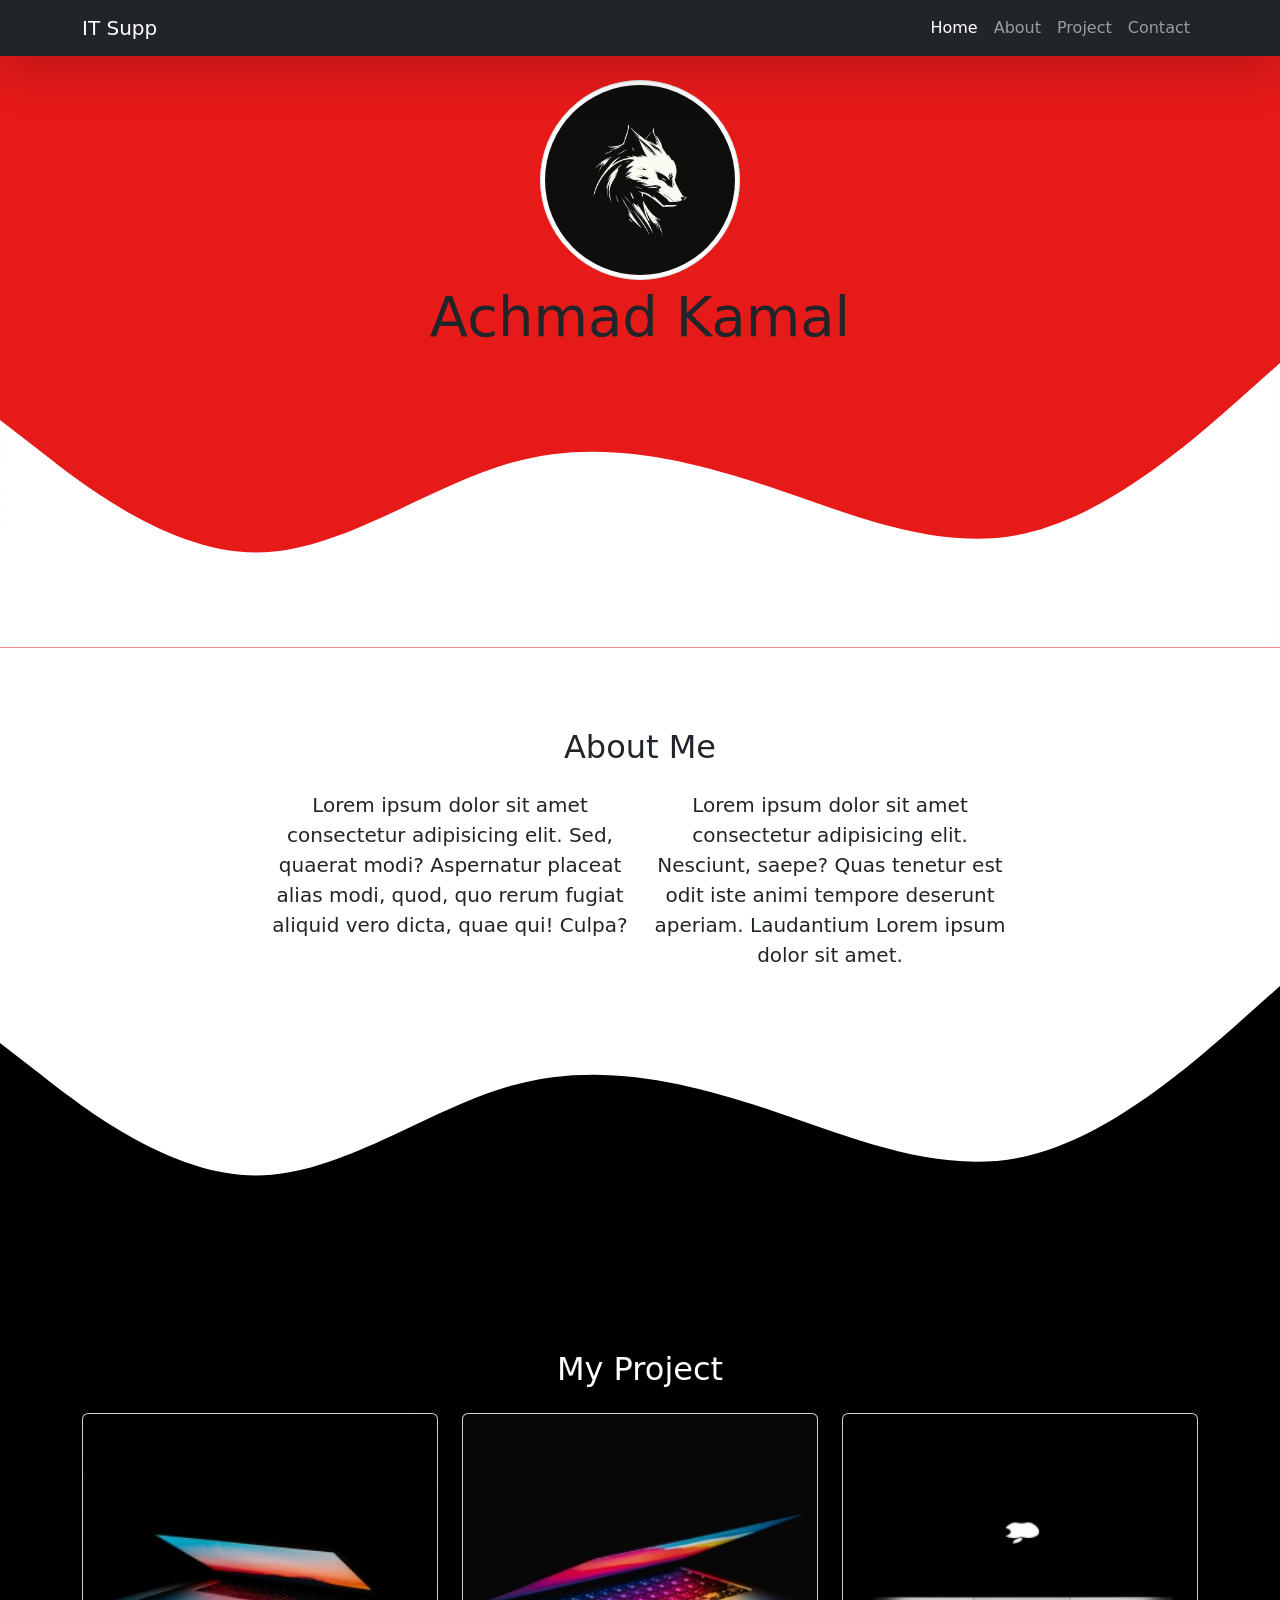
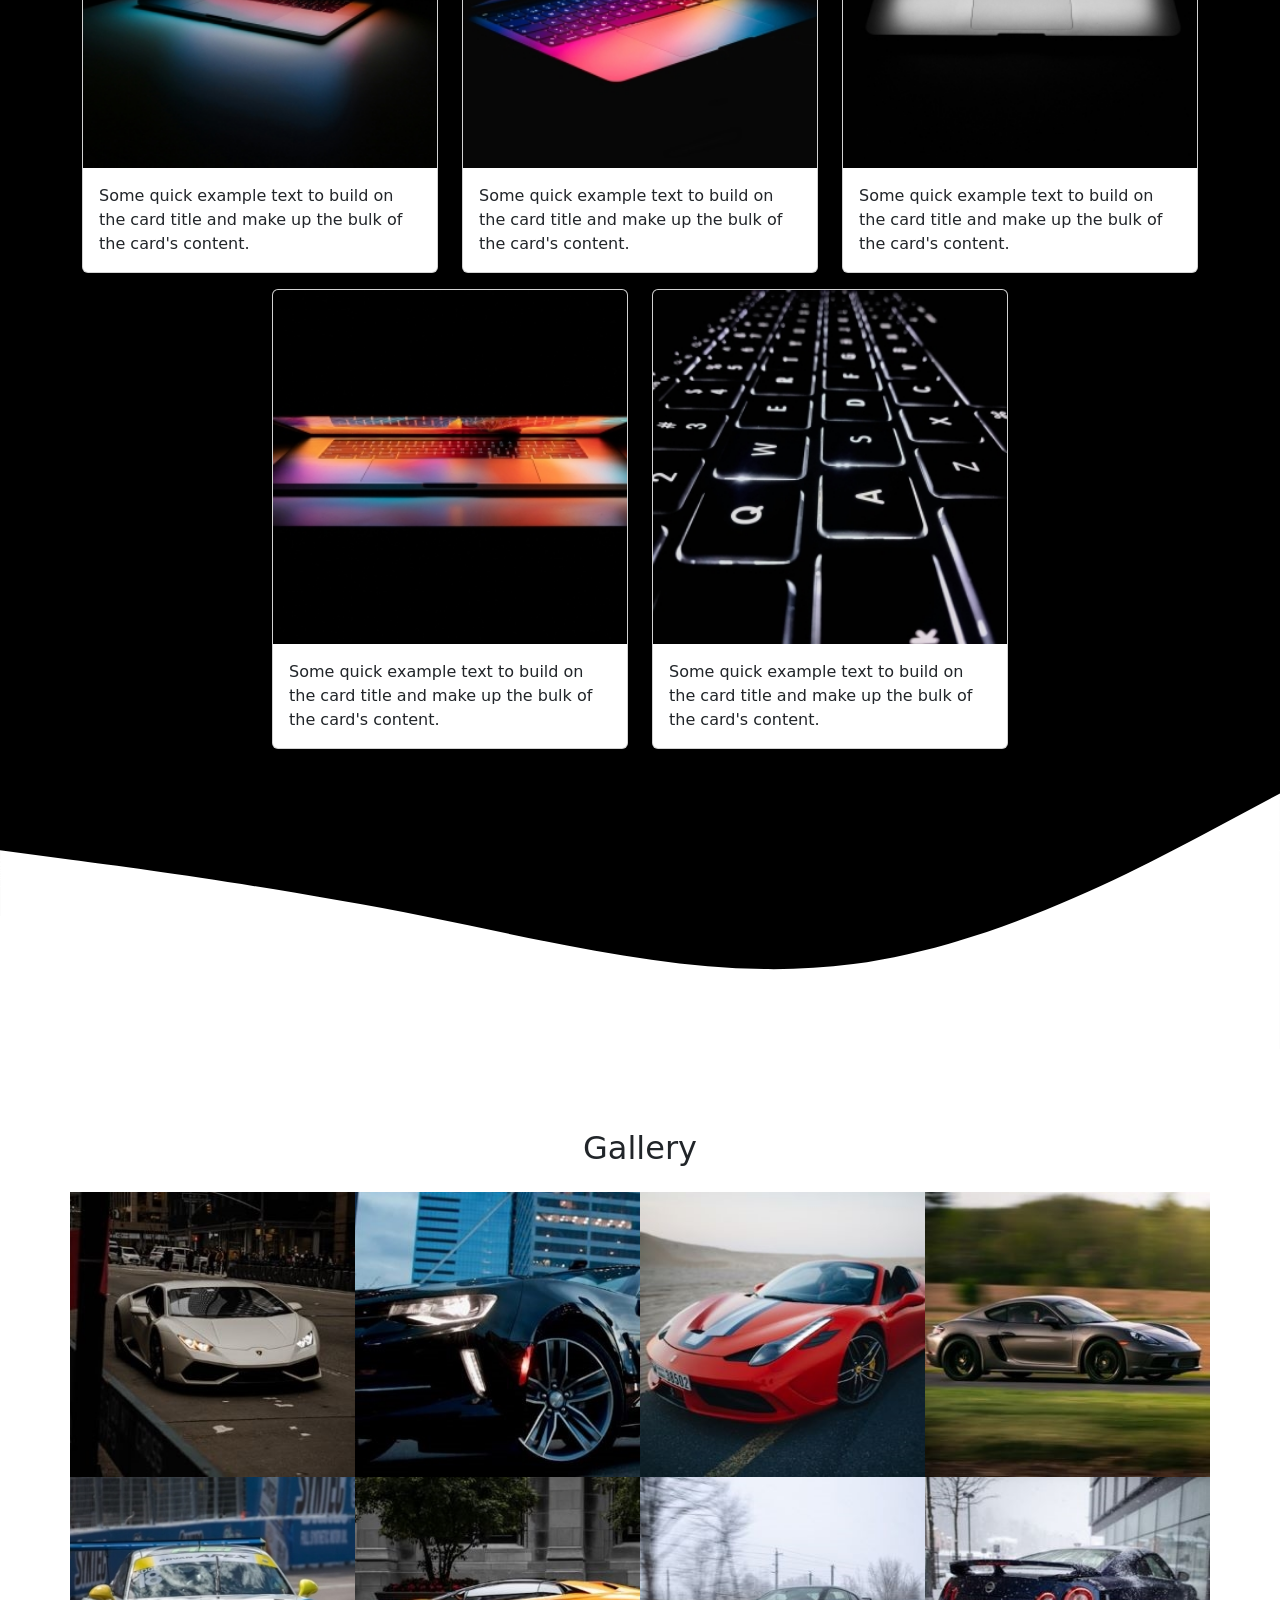
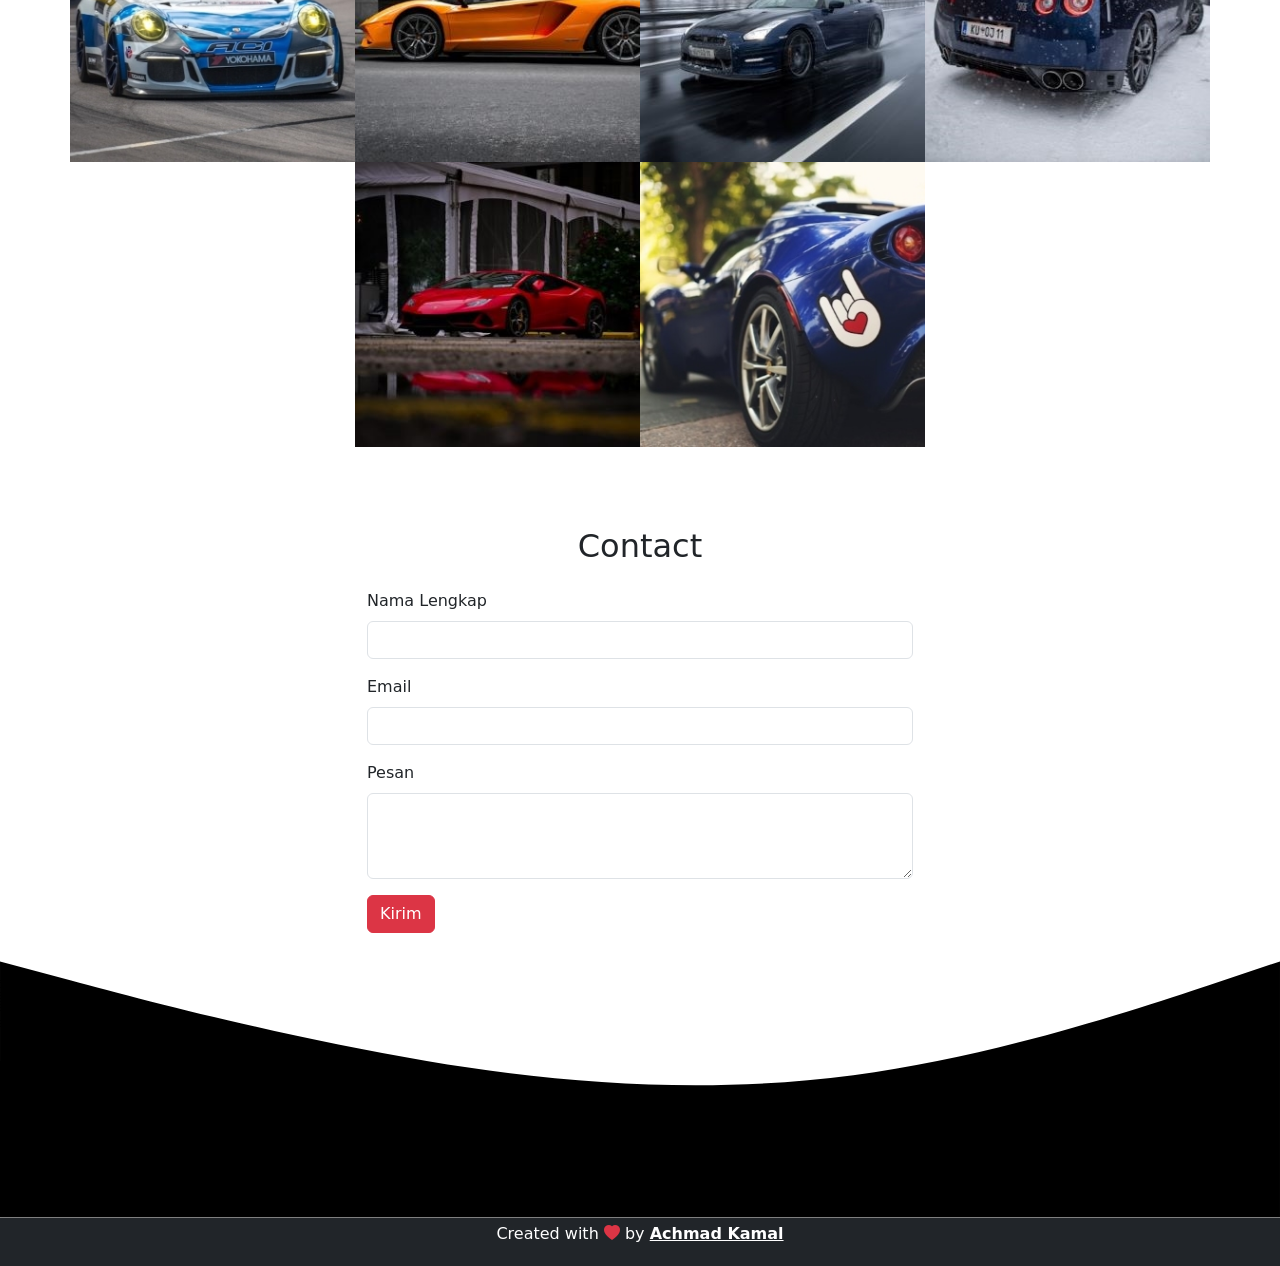
<file: AchmadKamal-main/index.html>
<!DOCTYPE html>
<html lang="en">
  <head>
    <meta charset="utf-8" />
    <meta name="viewport" content="width=device-width, initial-scale=1" />
    <title>My Portfolio | Achmad Kamal</title>
    <link rel="stylesheet" href="bootstrap/css/bootstrap.min.css" />
    <link rel="icon" type="image/png" href="Img/favicon.png" />

    <!-- Boostrap Icon -->
    <link rel="stylesheet" href="https://cdn.jsdelivr.net/npm/bootstrap-icons@1.11.3/font/bootstrap-icons.min.css" />
    <!-- Akhir Boostrap Icon  -->

    <!-- AOS -->
    <link rel="stylesheet" href="https://unpkg.com/aos@next/dist/aos.css" />

    <!-- My CSS -->
    <link rel="stylesheet" href="My style/style.css" />
    <!-- Akhir CC -->
  </head>
  <body id="home">
    <!-- Navbar -->
    <nav class="navbar navbar-expand-lg navbar-dark bg-dark shadow-lg fixed-top">
      <div class="container">
        <a class="navbar-brand" href="#">IT Supp</a>
        <button class="navbar-toggler" type="button" data-bs-toggle="collapse" data-bs-target="#navbarNavAltMarkup" aria-controls="navbarNavAltMarkup" aria-expanded="false" aria-label="Toggle navigation">
          <span class="navbar-toggler-icon"></span>
        </button>
        <div class="collapse navbar-collapse" id="navbarNavAltMarkup">
          <div class="navbar-nav ms-auto">
            <a class="nav-link active" aria-current="page" href="#home">Home</a>
            <a class="nav-link" href="#About">About</a>
            <a class="nav-link" href="#Project">Project</a>
            <a class="nav-link" href="#Contact">Contact</a>
          </div>
        </div>
      </div>
    </nav>
    <!-- Akhir Navbar -->

    <!-- Jumbotron -->
    <section class="jumbotron text-center">
      <img src="Img/Logo.jpg" alt="Logo" width="200" class="rounded-circle img-thumbnail" />
      <h1 class="display-4">Achmad Kamal</h1>
      <p class="lead"></p>
      <svg xmlns="http://www.w3.org/2000/svg" viewBox="0 0 1440 320">
        <path
          fill="#ffffff"
          fill-opacity="1"
          d="M0,64L48,101.3C96,139,192,213,288,213.3C384,213,480,139,576,112C672,85,768,107,864,138.7C960,171,1056,213,1152,192C1248,171,1344,85,1392,42.7L1440,0L1440,320L1392,320C1344,320,1248,320,1152,320C1056,320,960,320,864,320C768,320,672,320,576,320C480,320,384,320,288,320C192,320,96,320,48,320L0,320Z"
        ></path>
      </svg>
    </section>
    <!-- Akhir Jumbotron -->

    <!-- About -->
    <section id="About">
      <div class="container">
        <div class="row text-center mb-3">
          <div class="col">
            <h2>About Me</h2>
          </div>
        </div>
        <div class="row justify-content-center fs-5 text-center">
          <div class="col-4" data-aos="fade-right" data-aos-duration="1000">
            <p>Lorem ipsum dolor sit amet consectetur adipisicing elit. Sed, quaerat modi? Aspernatur placeat alias modi, quod, quo rerum fugiat aliquid vero dicta, quae qui! Culpa?</p>
          </div>
          <div class="col-4" data-aos="fade-left" data-aos-duration="1000" data-aos-delay="200">
            <p>Lorem ipsum dolor sit amet consectetur adipisicing elit. Nesciunt, saepe? Quas tenetur est odit iste animi tempore deserunt aperiam. Laudantium Lorem ipsum dolor sit amet.</p>
          </div>
        </div>
      </div>
      <svg xmlns="http://www.w3.org/2000/svg" viewBox="0 0 1440 320">
        <path
          fill="#000000"
          fill-opacity="1"
          d="M0,64L48,101.3C96,139,192,213,288,213.3C384,213,480,139,576,112C672,85,768,107,864,138.7C960,171,1056,213,1152,192C1248,171,1344,85,1392,42.7L1440,0L1440,320L1392,320C1344,320,1248,320,1152,320C1056,320,960,320,864,320C768,320,672,320,576,320C480,320,384,320,288,320C192,320,96,320,48,320L0,320Z"
        ></path>
      </svg>
    </section>
    <!-- Akhir About -->

    <!-- My Project -->
    <section id="Project">
      <div class="container" data-aos-offset="1000">
        <div class="row text-center">
          <div class="col mb-3">
            <h2 class="text-white">My Project</h2>
          </div>
        </div>
        <div class="row justify-content-center">
          <div class="col-md-4 mb-3">
            <div class="card" data-aos="fade-right" data-aos-duration="1500" data-aos-delay="150">
              <img src="Img/1.jpg" class="card-img-top" alt="1" />
              <div class="card-body">
                <p class="card-text">Some quick example text to build on the card title and make up the bulk of the card's content.</p>
              </div>
            </div>
          </div>
          <div class="col-md-4 mb-3">
            <div class="card" data-aos="fade-down" data-aos-duration="1500" data-aos-delay="200">
              <img src="Img/2.jpg" class="card-img-top" alt="2" />
              <div class="card-body">
                <p class="card-text">Some quick example text to build on the card title and make up the bulk of the card's content.</p>
              </div>
            </div>
          </div>
          <div class="col-md-4 mb-3">
            <div class="card" data-aos="fade-left" data-aos-duration="1800" data-aos-delay="250">
              <img src="Img/3.jpg" class="card-img-top" alt="1" />
              <div class="card-body">
                <p class="card-text">Some quick example text to build on the card title and make up the bulk of the card's content.</p>
              </div>
            </div>
          </div>
          <div class="col-md-4 mb-3">
            <div class="card" data-aos="fade-up-right" data-aos-duration="1800" data-aos-delay="300">
              <img src="Img/4.jpg" class="card-img-top" alt="1" />
              <div class="card-body">
                <p class="card-text">Some quick example text to build on the card title and make up the bulk of the card's content.</p>
              </div>
            </div>
          </div>
          <div class="col-md-4 mb-3">
            <div class="card" data-aos="fade-up-left" data-aos-duration="1500" data-aos-delay="350">
              <img src="Img/5.jpg" class="card-img-top" alt="5" />
              <div class="card-body">
                <p class="card-text">Some quick example text to build on the card title and make up the bulk of the card's content.</p>
              </div>
            </div>
          </div>
        </div>
      </div>

      <svg xmlns="http://www.w3.org/2000/svg" viewBox="0 0 1440 320">
        <path
          fill="#ffff"
          fill-opacity="1"
          d="M0,96L80,106.7C160,117,320,139,480,170.7C640,203,800,245,960,224C1120,203,1280,117,1360,74.7L1440,32L1440,320L1360,320C1280,320,1120,320,960,320C800,320,640,320,480,320C320,320,160,320,80,320L0,320Z"
        ></path>
      </svg>
    </section>
    <!-- Akhir Project -->

    <!-- Gallery -->

    <section id="gallery">
      <div class="container">
        <div class="row text-center mb-3">
          <div class="col">
            <h2>Gallery</h2>
          </div>
        </div>
        <div class="row justify-content-center">
          <div class="col-md-3">
            <a href="#">
              <img src="Img/Gallery/thumnail/1.1.jpg" alt="1.1" class="img-fluid gallery-img" />
            </a>
          </div>
          <div class="col-md-3">
            <a href="#">
              <img src="Img/Gallery/thumnail/1.2.jpg" alt="1.2" class="img-fluid gallery-img" />
            </a>
          </div>
          <div class="col-md-3">
            <a href="#">
              <img src="Img/Gallery/thumnail/1.3.jpg" alt="1.3" class="img-fluid gallery-img" />
            </a>
          </div>
          <div class="col-md-3">
            <a href="#">
              <img src="Img/Gallery/thumnail/1.4.jpg" alt="1.4" class="img-fluid gallery-img" />
            </a>
          </div>
          <div class="col-md-3">
            <a href="#">
              <img src="Img/Gallery/thumnail/1.5.jpg" alt="1.5" class="img-fluid gallery-img" />
            </a>
          </div>
          <div class="col-md-3">
            <a href="#">
              <img src="Img/Gallery/thumnail/1.6.jpg" alt="1.6" class="img-fluid gallery-img" />
            </a>
          </div>
          <div class="col-md-3">
            <a href="#">
              <img src="Img/Gallery/thumnail/1.7.jpg" alt="1.7" class="img-fluid gallery-img" />
            </a>
          </div>
          <div class="col-md-3">
            <a href="#">
              <img src="Img/Gallery/thumnail/1.8.jpg" alt="1.8" class="img-fluid gallery-img" />
            </a>
          </div>
          <div class="col-md-3">
            <a href="#">
              <img src="Img/Gallery/thumnail/1.9.jpg" alt="1.9" class="img-fluid gallery-img" />
            </a>
          </div>
          <div class="col-md-3">
            <a href="#">
              <img src="Img/Gallery/thumnail/1.10.jpg" alt="1.10" class="img-fluid gallery-img" />
            </a>
          </div>
        </div>
      </div>
    </section>

    <!-- Akhir Gallery -->

    <!-- Contact -->
    <section id="Contact">
      <div class="container">
        <div class="row text-center mb-3">
          <div class="col">
            <h2>Contact</h2>
          </div>
        </div>
        <div class="row justify-content-center">
          <div class="col-md-6">
            <div class="alert alert-success alert-dismissible fade show d-none my-alert" role="alert">
              <strong>Terima Kasih!</strong> Pesan anda sudah berhasil terkirim.
              <button type="button" class="btn-close" data-bs-dismiss="alert" aria-label="Close"></button>
            </div>
            <form name="contact-from">
              <div class="mb-3">
                <label for="name" class="form-label">Nama Lengkap</label>
                <input type="nama" class="form-control" id="nama" aria-describedby="nama" name="nama" />
              </div>
              <div class="mb-3">
                <label for="email" class="form-label">Email</label>
                <input type="email" class="form-control" id="email" aria-describedby="email" name="email" />
              </div>
              <div class="mb-3">
                <label for="pesan" class="form-label">Pesan</label>
                <textarea class="form-control" id="pesan" rows="3" name="pesan"></textarea>
              </div>
              <button type="submit" class="btn btn-danger btn-kirim">Kirim</button>
              <button class="btn btn-danger btn-loading d-none" type="button" disabled>
                <span class="spinner-border spinner-border-sm" aria-hidden="true"></span>
                <span role="status">Loading...</span>
              </button>
            </form>
          </div>
        </div>
      </div>
      <svg xmlns="http://www.w3.org/2000/svg" viewBox="0 0 1440 320">
        <path fill="" fill-opacity="1" d="M0,32L80,53.3C160,75,320,117,480,144C640,171,800,181,960,160C1120,139,1280,85,1360,58.7L1440,32L1440,320L1360,320C1280,320,1120,320,960,320C800,320,640,320,480,320C320,320,160,320,80,320L0,320Z"></path>
      </svg>
    </section>
    <!-- Akhir Contact -->

    <!-- Footer -->
    <footer class="bg-dark text-white text-center p-1">
      <p>Created with <i class="bi bi-heart-fill text-danger"></i> by <a href="https://www.instagram.com/achmadkamalfasya" target="_blank" class="text-white fw-bold">Achmad Kamal</a></p>
    </footer>
    <!-- Akhir Footer  -->

    <script src="bootstrap/js/bootstrap.min.js"></script>
    <script src="https://unpkg.com/aos@next/dist/aos.js"></script>
    <script>
      const galleryImage = document.querySelectorAll(".gallery-img");

      galleryImage.forEach((img, i) => {
        img.dataset.aos = "fade-down";
        img.dataset.aosDelay = i * 80;
        img.dataset.aosDuration = 1000;
      });

      AOS.init({
        once: true,
      });
    </script>

    <script src="Gsap/gsap-public/minified/gsap.min.js"></script>
    <script src="Gsap/gsap-public/minified/TextPlugin.min.js"></script>
    <script>
      gsap.registerPlugin(TextPlugin);
      gsap.to(".lead", { duration: 1.5, delay: 2, text: "Fullstack Developer | Software Engineer" });
      gsap.from(".jumbotron img", { duration: 1, rotateY: 360, opacity: 0 });
      gsap.from(".navbar", { duration: 1.5, y: "-100%", opacity: 0, ease: "bounce" });
      gsap.from(".display-4", { duration: 1.1, y: -75, opacity: 0, delay: 0.8, ease: "back" });
    </script>

    <script>
      const scriptURL = "https://script.google.com/macros/s/AKfycbxedG9tmVu7lvyC-kkkO8oJpD-AMznJP1-TDZPQr-nKRCQ5ydQ93ep2bhiqFoyPzd67/exec";
      const form = document.forms["contact-from"];
      const btnKirim = document.querySelector(".btn-kirim");
      const btnLoading = document.querySelector(".btn-loading");
      const myAlert = document.querySelector(".my-alert");

      form.addEventListener("submit", (e) => {
        e.preventDefault();
        // ketika tombol submit diklik
        //tampilkan tombol loading, hilangkan tombol kirim
        btnLoading.classList.toggle("d-none");
        btnKirim.classList.toggle("d-none");

        fetch(scriptURL, { method: "POST", body: new FormData(form) })
          .then((response) => {
            //tampilkan tombol kirim, hilangkan tombol loading
            btnLoading.classList.toggle("d-none");
            btnKirim.classList.toggle("d-none");
            //tampilkan alert
            myAlert.classList.toggle("d-none");
            //reset from
            form.reset();
            console.log("Success!", response);
          })
          .catch((error) => console.error("Error!", error.message));
      });
    </script>
  </body>
</html>
</file>
<file: AchmadKamal-main/My style/style.css>
.jumbotron {
  padding-top: 5rem;
  background-color: rgb(231, 26, 26);
}

#Project {
  background-color: rgb(0, 0, 0);
}

section {
  padding-top: 5rem;
}

.gallery-img {
  width: 100%;
}

#gallery .row > * {
  padding: 0;
}
</file>
